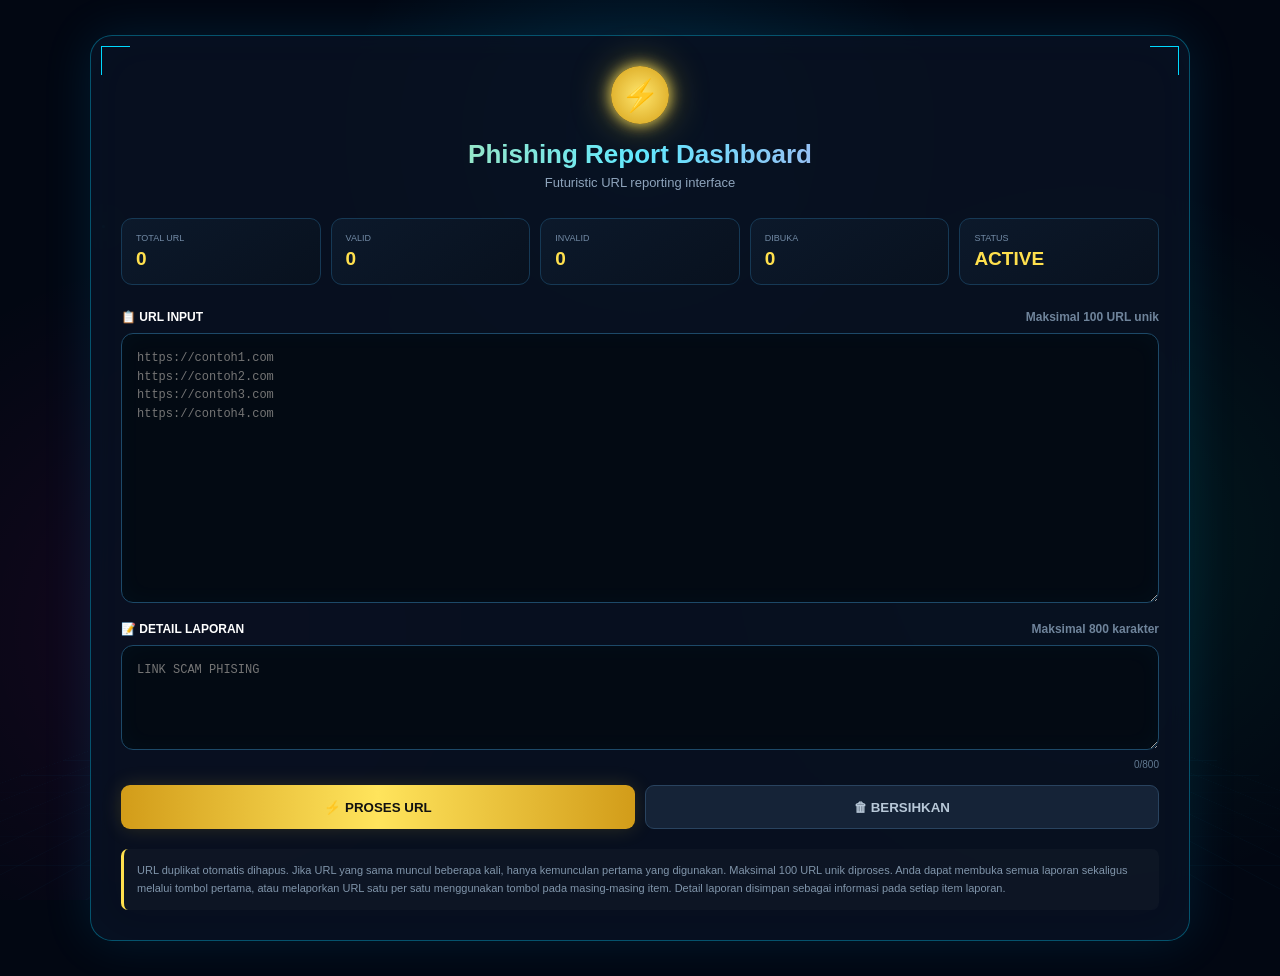
<file: index(7).html>
<!DOCTYPE html>
<html lang="id">
<head>
<meta charset="UTF-8">
<meta name="viewport" content="width=device-width,initial-scale=1.0">
<title>Phishing Report Dashboard</title>

<style>
*{box-sizing:border-box}

html,body{
  margin:0;
  min-height:100%;
  font-family:Arial,Helvetica,sans-serif;
  background:#020712;
  color:#fff;
  overflow-x:hidden;
}

body{
  position:relative;
  padding:35px 14px;
}

/* BACKGROUND */
.bg{
  position:fixed;
  inset:0;
  overflow:hidden;
  pointer-events:none;
  z-index:0;
  background:
    radial-gradient(circle at 50% 15%,rgba(0,180,255,.12),transparent 30%),
    radial-gradient(circle at 15% 70%,rgba(255,0,180,.08),transparent 30%),
    radial-gradient(circle at 85% 60%,rgba(0,255,180,.08),transparent 30%),
    #020712;
}

.grid{
  position:absolute;
  inset:0;
  opacity:.18;
  background-image:
    linear-gradient(rgba(0,180,255,.15) 1px,transparent 1px),
    linear-gradient(90deg,rgba(0,180,255,.15) 1px,transparent 1px);
  background-size:45px 45px;
  transform:perspective(500px) rotateX(55deg) scale(1.5);
  transform-origin:bottom;
}

/* PARTICLES */
.particle{
  position:absolute;
  width:3px;
  height:3px;
  border-radius:50%;
  background:currentColor;
  box-shadow:0 0 10px currentColor;
  animation:float linear infinite;
}

.p1{left:8%;top:25%;color:#00eaff;animation-duration:8s}
.p2{left:18%;top:70%;color:#ff4fd8;animation-duration:11s}
.p3{left:32%;top:35%;color:#ffe45c;animation-duration:9s}
.p4{left:47%;top:80%;color:#62ff9b;animation-duration:12s}
.p5{left:61%;top:22%;color:#7b7cff;animation-duration:10s}
.p6{left:76%;top:65%;color:#ff8a4d;animation-duration:9s}
.p7{left:90%;top:30%;color:#00eaff;animation-duration:13s}
.p8{left:70%;top:88%;color:#ff4fd8;animation-duration:8s}
.p9{left:42%;top:12%;color:#ffe45c;animation-duration:10s}
.p10{left:13%;top:48%;color:#62ff9b;animation-duration:12s}

@keyframes float{
  0%{transform:translateY(30px);opacity:0}
  20%{opacity:1}
  80%{opacity:1}
  100%{transform:translateY(-120px);opacity:0}
}

/* SHOOTING STARS */
.shooting{
  position:absolute;
  width:110px;
  height:2px;
  background:linear-gradient(90deg,transparent,#fff,transparent);
  box-shadow:0 0 12px #7cecff;
  transform:rotate(-35deg);
  animation:shoot 5s linear infinite;
  opacity:0;
}

.s1{top:18%;left:5%;animation-delay:1s}
.s2{top:40%;left:65%;animation-delay:3s}
.s3{top:65%;left:25%;animation-delay:4.5s}

@keyframes shoot{
  0%{transform:translate(0,0) rotate(-35deg);opacity:0}
  10%{opacity:1}
  25%{transform:translate(350px,200px) rotate(-35deg);opacity:0}
  100%{opacity:0}
}

/* MAIN */
.container{
  position:relative;
  z-index:2;
  width:min(1100px,100%);
  margin:auto;
  padding:30px;
  border:1px solid rgba(0,210,255,.35);
  border-radius:22px;
  background:rgba(8,18,34,.88);
  box-shadow:
    0 0 50px rgba(0,180,255,.12),
    inset 0 0 50px rgba(0,180,255,.025);
  backdrop-filter:blur(12px);
}

.container:before,
.container:after{
  content:"";
  position:absolute;
  width:28px;
  height:28px;
  border-color:#00d9ff;
  border-style:solid;
}

.container:before{
  top:10px;
  left:10px;
  border-width:1px 0 0 1px;
}

.container:after{
  top:10px;
  right:10px;
  border-width:1px 1px 0 0;
}

/* HEADER */
.header{
  text-align:center;
  margin-bottom:28px;
}

.logo{
  width:58px;
  height:58px;
  margin:auto;
  border-radius:50%;
  display:flex;
  align-items:center;
  justify-content:center;
  font-size:31px;
  background:radial-gradient(circle,#ffe66d,#d59f16);
  color:#ff674d;
  box-shadow:
    0 0 15px #ffe45c,
    0 0 40px rgba(255,210,40,.4);
  animation:pulse 2s ease-in-out infinite;
}

@keyframes pulse{
  50%{
    box-shadow:
      0 0 25px #ffe45c,
      0 0 65px rgba(255,210,40,.5);
  }
}

h1{
  margin:15px 0 5px;
  font-size:26px;
  background:linear-gradient(90deg,#ffe45c,#61e8ff,#ff70dc);
  -webkit-background-clip:text;
  color:transparent;
}

.subtitle{
  color:#8ea4bc;
  font-size:13px;
}

/* STATS */
.stats{
  display:grid;
  grid-template-columns:repeat(5,1fr);
  gap:10px;
  margin-bottom:25px;
}

.stat{
  padding:14px;
  border:1px solid #163955;
  border-radius:11px;
  background:linear-gradient(145deg,#0c192b,#08111e);
}

.stat-label{
  font-size:9px;
  color:#728aa5;
  text-transform:uppercase;
}

.stat-value{
  margin-top:5px;
  font-size:19px;
  font-weight:bold;
  color:#ffe04d;
}

/* SECTION */
.section-title{
  display:flex;
  justify-content:space-between;
  margin-bottom:9px;
  font-size:12px;
  font-weight:bold;
}

.limit{
  color:#6f849b;
}

/* INPUT */
.input-box{
  margin-bottom:15px;
}

textarea{
  width:100%;
  resize:vertical;
  border:1px solid #1d4968;
  border-radius:12px;
  background:#030a13;
  color:#e9f5ff;
  padding:15px;
  outline:none;
  font-family:Consolas,monospace;
  font-size:12px;
  line-height:1.55;
  box-shadow:inset 0 0 25px rgba(0,190,255,.03);
}

#urls{
  height:270px;
}

#detail{
  height:105px;
  min-height:80px;
  max-height:220px;
}

textarea:focus{
  border-color:#00cfff;
  box-shadow:
    0 0 15px rgba(0,210,255,.15),
    inset 0 0 25px rgba(0,190,255,.04);
}

.char-count{
  text-align:right;
  margin-top:5px;
  color:#617991;
  font-size:10px;
}

/* BUTTONS */
.actions{
  display:grid;
  grid-template-columns:1fr 1fr;
  gap:10px;
  margin-top:12px;
}

button{
  border:0;
  border-radius:9px;
  height:44px;
  cursor:pointer;
  font-weight:bold;
  transition:.2s;
}

.process{
  background:linear-gradient(90deg,#d29c19,#ffe45c,#d29c19);
  color:#111;
  box-shadow:0 0 20px rgba(255,215,60,.15);
}

.process:hover{
  transform:translateY(-2px);
  box-shadow:0 0 28px rgba(255,215,60,.3);
}

.clear{
  background:#152337;
  color:#b8c8d8;
  border:1px solid #29435f;
}

.clear:hover{
  background:#1c3049;
}

/* QUEUE */
.queue{
  margin-top:20px;
}

.item{
  display:flex;
  align-items:center;
  gap:12px;
  padding:12px;
  margin-bottom:8px;
  border:1px solid #183651;
  border-radius:10px;
  background:linear-gradient(90deg,#091525,#0c1929);
  transition:.2s;
}

.item:hover{
  border-color:#267da5;
  transform:translateX(2px);
}

.number{
  min-width:25px;
  color:#ffe04d;
  font-weight:bold;
}

.item-content{
  flex:1;
  min-width:0;
}

.url{
  overflow:hidden;
  white-space:nowrap;
  text-overflow:ellipsis;
  color:#b9cce0;
  font-family:Consolas,monospace;
  font-size:11px;
}

.detail-preview{
  margin-top:5px;
  color:#7f9bb4;
  font-size:10px;
  overflow:hidden;
  white-space:nowrap;
  text-overflow:ellipsis;
}

.open{
  min-width:125px;
  height:36px;
  background:#147bea;
  color:#fff;
}

.open:hover{
  background:#2892ff;
  box-shadow:0 0 18px rgba(20,123,234,.4);
}

.open.opened{
  background:linear-gradient(90deg,#16875a,#26c985);
  box-shadow:0 0 18px rgba(38,201,133,.25);
}

/* BULK REPORT */
.bulk-item{
  border-color:#6d5a16;
  background:linear-gradient(90deg,#111a25,#172033);
}
.open-all{
  min-width:165px;
  background:linear-gradient(90deg,#e0a91b,#ffe45c);
  color:#111;
  box-shadow:0 0 18px rgba(255,215,60,.18);
}
.open-all:hover{
  background:linear-gradient(90deg,#f0b92a,#ffe97a);
  box-shadow:0 0 24px rgba(255,215,60,.32);
}
.open-all.opened{
  background:linear-gradient(90deg,#16875a,#26c985);
  color:#fff;
}

/* DUPLICATE NOTICE */
.duplicate-info{
  display:none;
  margin-top:10px;
  padding:10px 13px;
  border-radius:8px;
  border:1px solid rgba(255,210,50,.25);
  background:rgba(255,210,50,.06);
  color:#e8ca58;
  font-size:11px;
}

.duplicate-info.show{
  display:block;
}

/* NOTE */
.note{
  margin-top:20px;
  padding:13px;
  border-left:3px solid #ffe04d;
  border-radius:7px;
  background:rgba(255,255,255,.025);
  color:#8095ab;
  font-size:11px;
  line-height:1.6;
}

@media(max-width:700px){
  .container{padding:18px}
  .stats{grid-template-columns:repeat(2,1fr)}
  .stats .stat:last-child{grid-column:span 2}
  .actions{grid-template-columns:1fr}
  .item{align-items:flex-start}
  .url{
    white-space:normal;
    overflow-wrap:anywhere;
  }
  .open{min-width:105px}
  .open-all{min-width:105px}
}
</style>
</head>

<body>

<div class="bg">
  <div class="grid"></div>

  <div class="particle p1"></div>
  <div class="particle p2"></div>
  <div class="particle p3"></div>
  <div class="particle p4"></div>
  <div class="particle p5"></div>
  <div class="particle p6"></div>
  <div class="particle p7"></div>
  <div class="particle p8"></div>
  <div class="particle p9"></div>
  <div class="particle p10"></div>

  <div class="shooting s1"></div>
  <div class="shooting s2"></div>
  <div class="shooting s3"></div>
</div>

<div class="container">

  <div class="header">
    <div class="logo">⚡</div>
    <h1>Phishing Report Dashboard</h1>
    <div class="subtitle">
      Futuristic URL reporting interface
    </div>
  </div>

  <div class="stats">

    <div class="stat">
      <div class="stat-label">Total URL</div>
      <div class="stat-value" id="total">0</div>
    </div>

    <div class="stat">
      <div class="stat-label">Valid</div>
      <div class="stat-value" id="valid">0</div>
    </div>

    <div class="stat">
      <div class="stat-label">Invalid</div>
      <div class="stat-value" id="invalid">0</div>
    </div>

    <div class="stat">
      <div class="stat-label">Dibuka</div>
      <div class="stat-value" id="opened">0</div>
    </div>

    <div class="stat">
      <div class="stat-label">Status</div>
      <div class="stat-value">ACTIVE</div>
    </div>

  </div>

  <div class="input-box">
    <div class="section-title">
      <span>📋 URL INPUT</span>
      <span class="limit">Maksimal 100 URL unik</span>
    </div>

    <textarea
      id="urls"
      placeholder="https://contoh1.com
https://contoh2.com
https://contoh3.com
https://contoh4.com"></textarea>
  </div>

  <div class="input-box">
    <div class="section-title">
      <span>📝 DETAIL LAPORAN</span>
      <span class="limit">Maksimal 800 karakter</span>
    </div>

    <textarea
      id="detail"
      maxlength="800"
      placeholder="LINK SCAM PHISING"></textarea>

    <div class="char-count">
      <span id="detailCount">0</span>/800
    </div>
  </div>

  <div id="duplicateInfo" class="duplicate-info"></div>

  <div class="actions">
    <button class="process" id="process">
      ⚡ PROSES URL
    </button>

    <button class="clear" id="clear">
      🗑 BERSIHKAN
    </button>
  </div>

  <div class="queue" id="queue"></div>

  <div class="note">
    URL duplikat otomatis dihapus. Jika URL yang sama muncul
    beberapa kali, hanya kemunculan pertama yang digunakan.
    Maksimal 100 URL unik diproses. Anda dapat membuka semua
    laporan sekaligus melalui tombol pertama, atau melaporkan
    URL satu per satu menggunakan tombol pada masing-masing item.
    Detail laporan disimpan sebagai informasi pada setiap item laporan.
  </div>

</div>

<script>

const textarea = document.getElementById("urls");
const detailTextarea = document.getElementById("detail");
const detailCount = document.getElementById("detailCount");
const queue = document.getElementById("queue");

const totalEl = document.getElementById("total");
const validEl = document.getElementById("valid");
const invalidEl = document.getElementById("invalid");
const openedEl = document.getElementById("opened");
const duplicateInfo = document.getElementById("duplicateInfo");

let openedCount = 0;

/* Ambil URL dan buang duplikat.
   Kemunculan pertama selalu dipertahankan. */
function getUniqueUrls(){

  const seen = new Set();
  const uniqueUrls = [];

  const rawUrls = textarea.value
    .split(/\\r?\\n/)
    .map(x => x.trim())
    .filter(x => x !== "");

  rawUrls.forEach(url => {

    let normalized = url;

    try{
      const parsed = new URL(url);
      normalized = parsed.href.toLowerCase();
    }catch{
      normalized = url.toLowerCase();
    }

    if(!seen.has(normalized)){
      seen.add(normalized);
      uniqueUrls.push(url);
    }

  });

  return {
    raw: rawUrls,
    unique: uniqueUrls
  };
}

function getUrls(){
  return getUniqueUrls().unique;
}

function isValidUrl(value){

  try{
    const u = new URL(value);

    return (
      u.protocol === "http:" ||
      u.protocol === "https:"
    );

  }catch{
    return false;
  }

}

function getDetail(){
  return detailTextarea.value.trim();
}

function updateDetailCount(){
  detailCount.textContent = detailTextarea.value.length;
}

function updateStats(){

  const result = getUniqueUrls();
  const urls = result.unique;

  const valid = urls.filter(isValidUrl).length;
  const invalid = urls.length - valid;

  const duplicateCount =
    result.raw.length - result.unique.length;

  totalEl.textContent = urls.length;
  validEl.textContent = valid;
  invalidEl.textContent = invalid;
  openedEl.textContent = openedCount;

  if(duplicateCount > 0){

    duplicateInfo.classList.add("show");

    duplicateInfo.textContent =
      "♻ " + duplicateCount +
      " URL duplikat ditemukan dan otomatis dihapus. " +
      "Yang dipertahankan adalah kemunculan pertama.";

  }else{

    duplicateInfo.classList.remove("show");
    duplicateInfo.textContent = "";

  }

}

textarea.addEventListener("input", updateStats);
detailTextarea.addEventListener("input", updateDetailCount);

document.getElementById("process").addEventListener(
  "click",
  function(){

    const urls = getUrls();

    if(!urls.length){
      alert("Masukkan minimal 1 URL.");
      return;
    }

    const detail = getDetail();

    if(!detail){
      alert("Isi Detail Laporan terlebih dahulu.");
      detailTextarea.focus();
      return;
    }

    queue.innerHTML = "";
    openedCount = 0;

    updateStats();

    /* TOMBOL PERTAMA: BUKA SEMUA LAPORAN */
    const bulkItem = document.createElement("div");
    bulkItem.className = "item bulk-item";

    const bulkNumber = document.createElement("div");
    bulkNumber.className = "number";
    bulkNumber.textContent = "ALL";

    const bulkContent = document.createElement("div");
    bulkContent.className = "item-content";

    const bulkUrlText = document.createElement("div");
    bulkUrlText.className = "url";
    bulkUrlText.textContent = urls.length + " URL — buka semua laporan sekaligus";

    const bulkDetailText = document.createElement("div");
    bulkDetailText.className = "detail-preview";
    bulkDetailText.textContent =
      "Membuka Google Safe Browsing dengan seluruh URL dalam satu laporan.";

    const bulkOpen = document.createElement("button");
    bulkOpen.className = "open open-all";
    bulkOpen.textContent = "BUKA SEMUA LAPORAN";

    bulkOpen.addEventListener("click", function(){

      const invalidCount = urls.filter(function(value){
        return !isValidUrl(value);
      }).length;

      if(invalidCount > 0){
        alert(
          "Ada " + invalidCount +
          " URL yang tidak valid. Perbaiki URL tersebut sebelum menggunakan BUKA SEMUA LAPORAN."
        );
        return;
      }

      /*
        Semua URL digabung dengan baris baru.
        encodeURIComponent() akan mengubah baris baru menjadi %0A,
        sesuai format URL laporan yang diinginkan.
      */
      const allUrls = urls.join("\n");

      const reportUrl =
        "https://safebrowsing.google.com/safebrowsing/report_phish/?hl=id&url="
        + encodeURIComponent(allUrls);

      window.open(
        reportUrl,
        "_blank",
        "noopener,noreferrer"
      );

      if(!bulkOpen.classList.contains("opened")){

        bulkOpen.classList.add("opened");
        bulkOpen.textContent = "✓ SEMUA SUDAH DIBUKA";

        openedCount = urls.length;

        document.querySelectorAll(".open:not(.open-all)").forEach(function(button){
          button.classList.add("opened");
          button.textContent = "✓ SUDAH DIBUKA";
        });

        updateStats();
      }

    });

    bulkContent.appendChild(bulkUrlText);
    bulkContent.appendChild(bulkDetailText);

    bulkItem.appendChild(bulkNumber);
    bulkItem.appendChild(bulkContent);
    bulkItem.appendChild(bulkOpen);

    queue.appendChild(bulkItem);

    const individualButtons = [];

    urls.slice(0,100).forEach(function(url,index){

      const item = document.createElement("div");
      item.className = "item";

      const number = document.createElement("div");
      number.className = "number";
      number.textContent = index + 1;

      const content = document.createElement("div");
      content.className = "item-content";

      const urlText = document.createElement("div");
      urlText.className = "url";
      urlText.title = url;
      urlText.textContent = url;

      const detailText = document.createElement("div");
      detailText.className = "detail-preview";
      detailText.title = detail;
      detailText.textContent = "Detail: " + detail;

      const open = document.createElement("button");
      open.className = "open";
      open.textContent = "BUKA LAPORAN";
      individualButtons.push(open);

      open.addEventListener("click",function(){

        if(!isValidUrl(url)){

          alert(
            "URL nomor " +
            (index + 1) +
            " tidak valid."
          );

          return;
        }

        /*
          Parameter resmi yang digunakan di sini adalah URL
          halaman yang akan dilaporkan. Detail laporan tetap
          tersedia di dashboard sebagai referensi pengguna.
        */
        const reportUrl =
          "https://safebrowsing.google.com/safebrowsing/report_phish/?hl=id&url="
          + encodeURIComponent(url);

        window.open(
          reportUrl,
          "_blank",
          "noopener,noreferrer"
        );

        if(!open.classList.contains("opened")){

          open.classList.add("opened");

          open.textContent =
            "✓ SUDAH DIBUKA";

          openedCount++;

          updateStats();

        }

      });

      content.appendChild(urlText);
      content.appendChild(detailText);

      item.appendChild(number);
      item.appendChild(content);
      item.appendChild(open);

      queue.appendChild(item);

    });

  }
);

document.getElementById("clear").addEventListener(
  "click",
  function(){

    textarea.value = "";
    detailTextarea.value = "";
    queue.innerHTML = "";

    openedCount = 0;

    updateDetailCount();
    updateStats();

  }
);

updateDetailCount();
updateStats();

</script>

</body>
</html>
</file>
